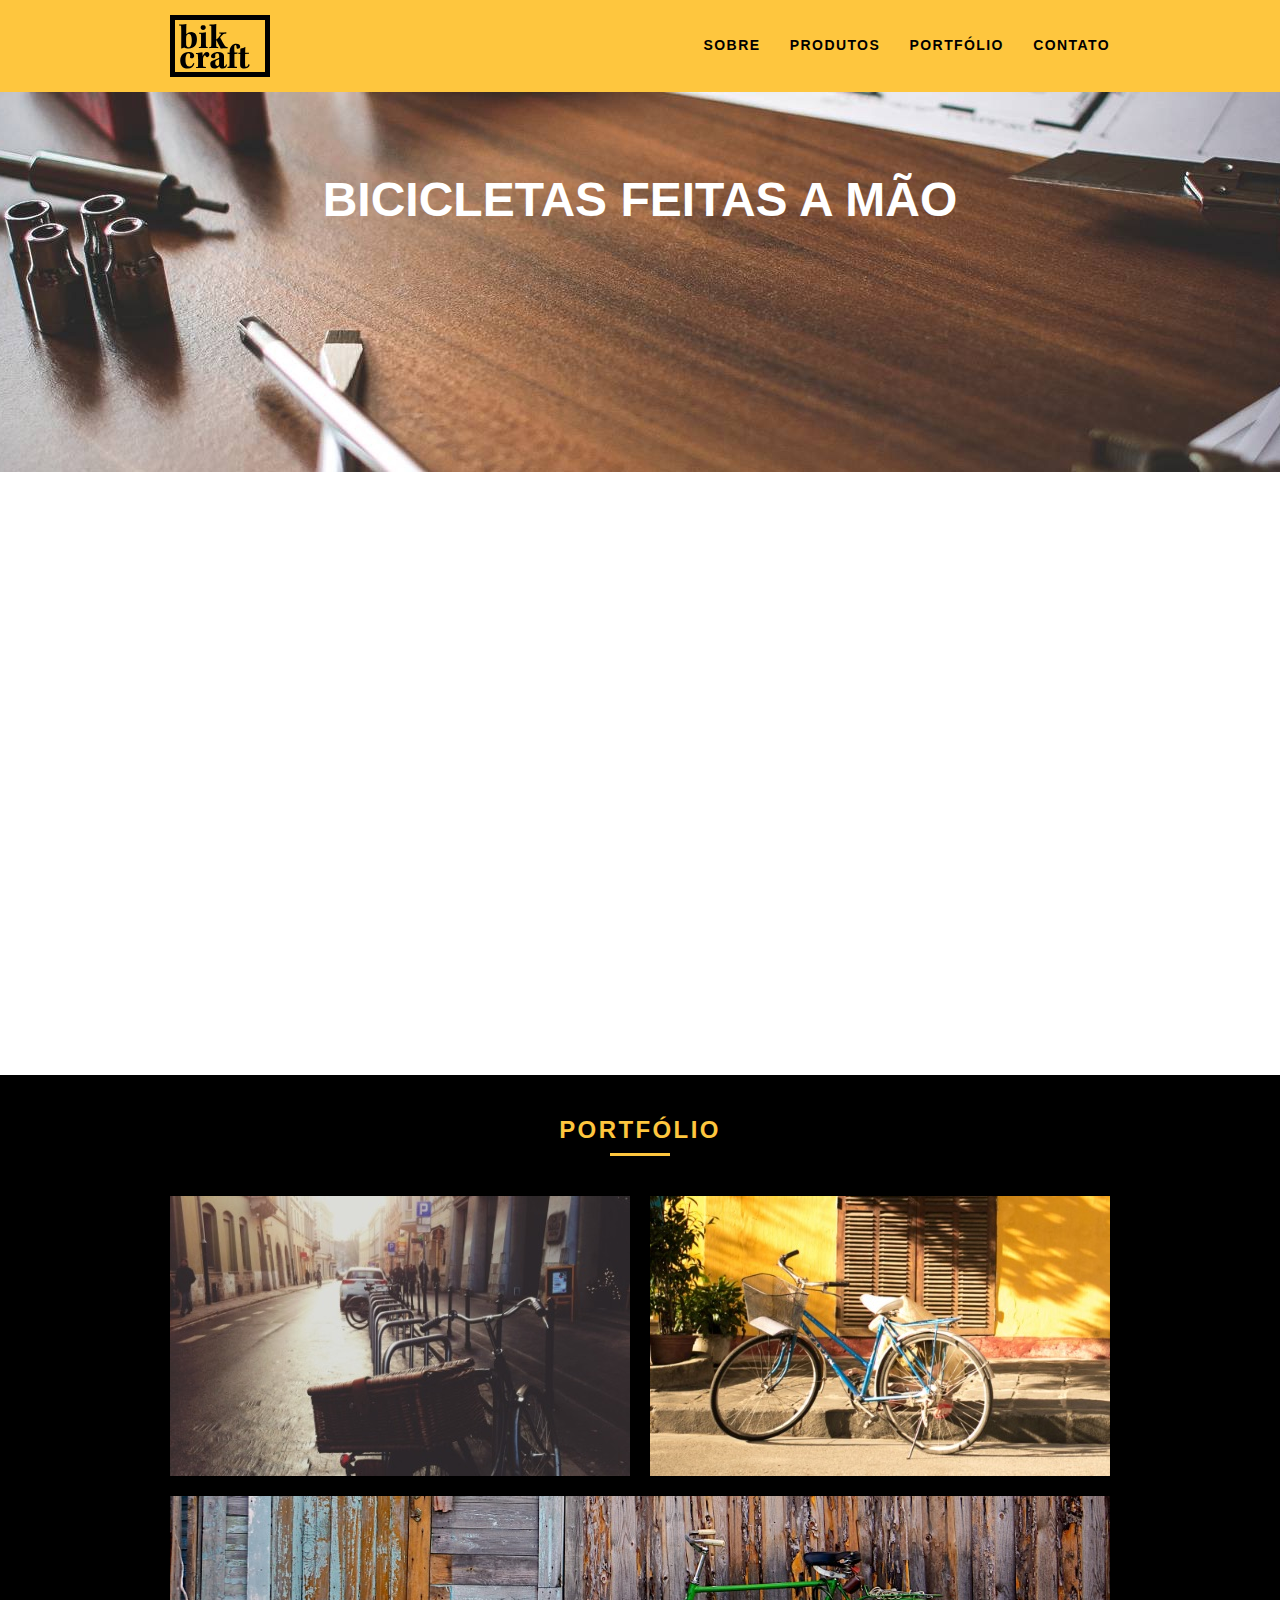
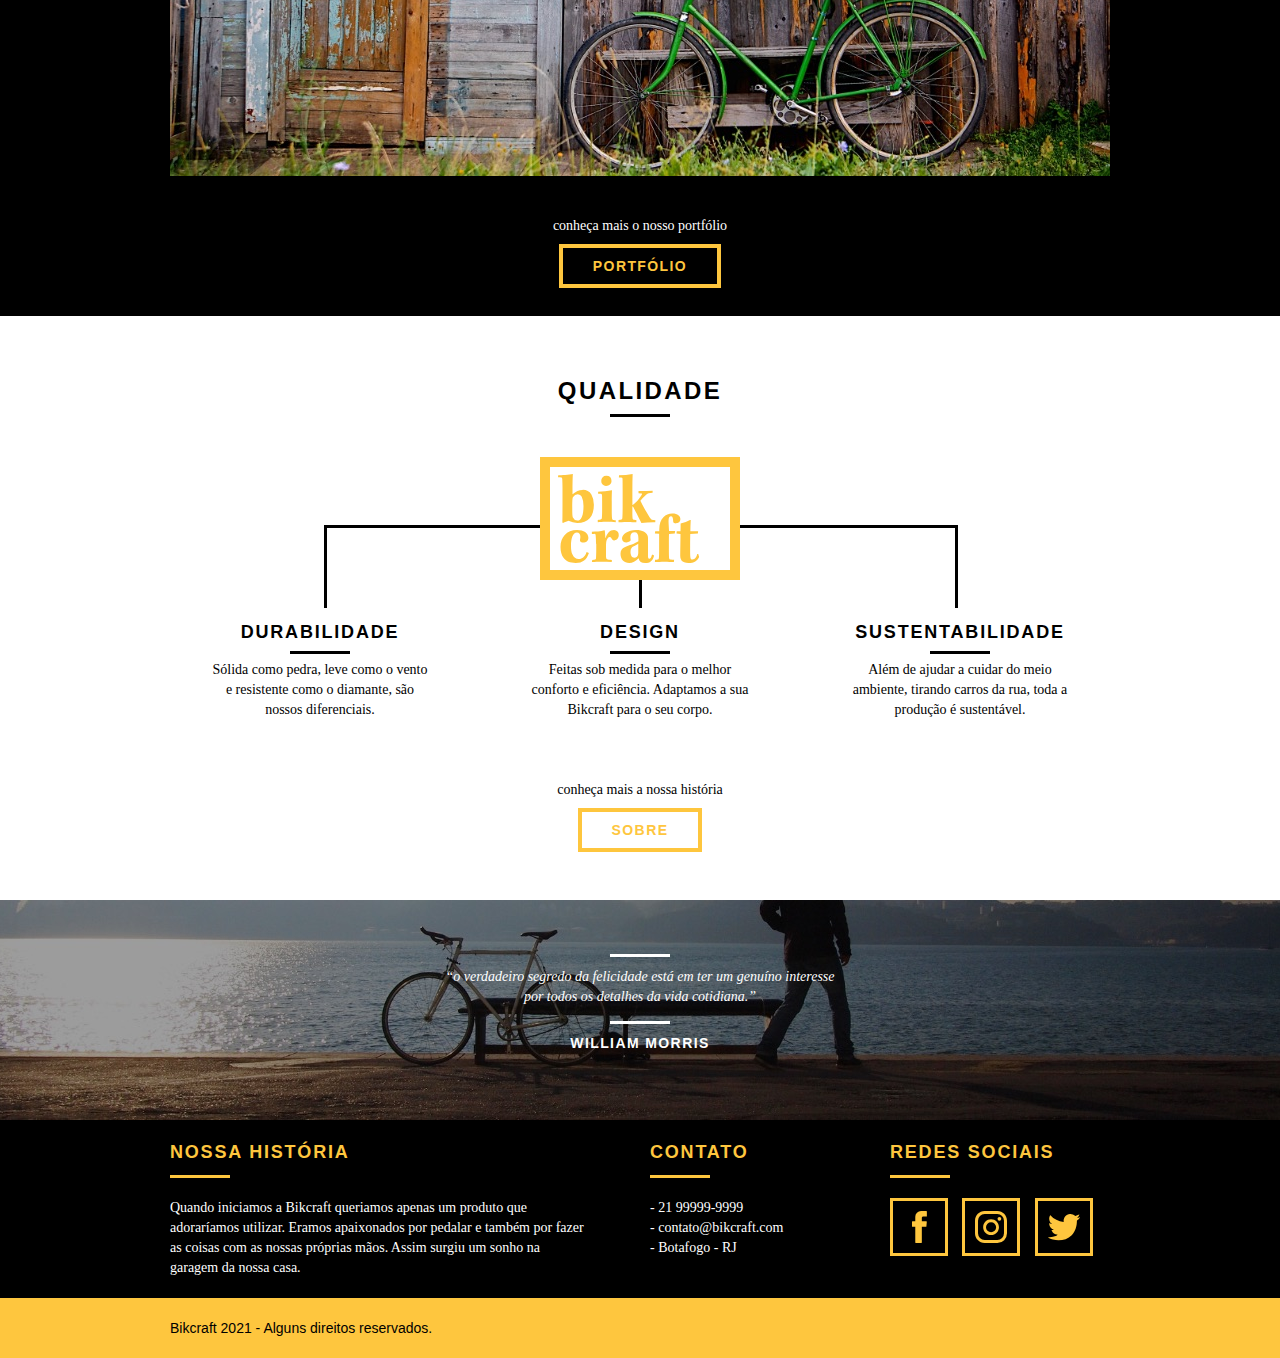
<file: index.html>
<!DOCTYPE html>
<html lang="pt-br">

<head>
  <meta charset="UTF-8">
  <title>Bikcraft - Bicicletas Personalizadas</title>
  <meta name="viewport" content="width=devide-width, initial-scale=1" />
  <link rel="shortcut icon" href="favicon.ico">
  <meta name="description" content="Compre a sua bicicleta personalizada na Bikcraft. Possuímos modelos Passeio, Retrô e Esporte." />
  <meta property="og:type" content="website" />
  <meta property="og:title" content="Bikcraft - Bicicletas Personalizadas" />
  <meta property="og:description" content="Compre a sua bicicleta personalizada na Bikcraft. Possuímos modelos Passeio, Retrô e Esporte." />
  <meta property="og:url" content="http://bikcraft.com" />
  <meta property="og:image" content="http://bikcraft.com/img/og-image.png" />


  <link rel="stylesheet" href="css/style.css">
  <script>document.documentElement.classList.add("js");</script>
</head>

<body>


  <header class="header">
    <div class="container">
      <a href="index.html" class="grid-4">
        <img src="img/bikcraft.svg" alt="Bikcraft">
      </a>
      <nav class="header_menu grid-12">
        <ul>
          <li>
            <a href="sobre.html">Sobre</a>
          </li>
          <li>
            <a href="produtos.html">Produtos</a>
          </li>
          <li>
            <a href="portfolio.html">Portfólio</a>
          </li>
          <li>
            <a href="contato.html">Contato</a>
          </li>
        </ul>
      </nav>
    </div>
  </header>


  <section class="introducao">
    <div class="container">
      <h1 data-anime="400" class="fadeInDown">Bicicletas Feitas a Mão</h1>
      <blockquote class="quote-externo fadeInDown" data-anime="800">
        <p>"não tenha nada em sua casa que você
          não considere útil ou acredita ser bonito"</p>
        <cite data-anime="500" class="fadeInDown">WILLIAM MORRIS</cite>
      </blockquote>
      <a data-anime="1200" href="produtos.html" class="btn">Orçamento</a>
    </div>
  </section>

  <section class="produtos container fadeInDown" data-anime="1600">
    <h2 class="subtitulo">Produtos</h2>
    <ul class="produtos_lista">
      <li class="grid-1-3">
        <div class="produtos_icone">
          <img src="img/produtos/passeio.svg" alt="Bikcraft Passeio">
        </div>
        <h3>Passeio</h3>
        <p>Muito melhor do que passear pela orla a vidros fechados.</p>
      </li>

      <li class="grid-1-3">
        <div class="produtos_icone">
          <img src="img/produtos/esporte.svg" alt="Bikcraft Esporte">
        </div>
        <h3>Esporte</h3>
        <p>Mais rápida do que Forrest Gump, ninguém vai pegar você.</p>
      </li>

      <li class="grid-1-3">
        <div class="produtos_icone">
          <img src="img/produtos/retro.svg" alt="Bikcraft Retro">
        </div>
        <h3>Retrô</h3>
        <p>O passado volta para lembrarmos o que devemos fazer no futuro.</p>
      </li>
    </ul>

    <div class="call">
      <p>clique aqui e veja os detalhes do produto</p>
      <a href="produtos.html" class="btn btn-preto">Produtos</a>
    </div>
  </section>
  <!--Fecha Produtos-->

  <section class="portfolio">
    <div class="container">
      <h2 class="subtitulo">Portfólio</h2>
      <ul class="portfolio_lista">
        <li class="grid-8">
          <img src="img/portfolio/retro.jpg" alt="Bicicleta Retrô">
        </li>
        <li class="grid-8">
          <img src="img/portfolio/passeio.jpg" alt="Bicicleta Passeio">
        </li>
        <li class="grid-16">
          <img src="img/portfolio/esporte.jpg" alt="Bicicleta Esporte">
        </li>
      </ul>

      <div class="call">
        <p>conheça mais o nosso portfólio</p>
        <a href="portfolio.html" class="btn">Portfólio</a>
      </div>
    </div>
  </section>
  <!--Fecha Portfólio-->

  <section class="qualidade container">
    <h2 class="subtitulo">Qualidade</h2>
    <img src="img/bikcraft-qualidade.svg" alt="Bikcraft">
    <ul class="qualidade_lista">
      <li class="grid-1-3">
        <h3>Durabilidade</h3>
        <p>Sólida como pedra, leve como o vento e resistente como o diamante, são nossos
          diferenciais.</p>
      </li>
      <li class="grid-1-3">
        <h3>Design</h3>
        <p>Feitas sob medida para o melhor conforto e eficiência. Adaptamos a sua Bikcraft para o seu corpo.</p>
      </li>
      <li class="grid-1-3">
        <h3>Sustentabilidade</h3>
        <p>Além de ajudar a cuidar do meio ambiente, tirando carros da rua, toda a produção é sustentável.</p>
      </li>
    </ul>

    <div class="call">
      <p>conheça mais a nossa história</p>
      <a href="sobre.html" class="btn btn-preto">Sobre</a>
    </div>
  </section>
  <!--Fecha qualidade-->

  <div class="quebra">
    <blockquote class="quote-externo container">
      <p>“o verdadeiro segredo da felicidade está em ter um genuíno interesse por todos os detalhes da vida cotidiana.”</p>
      <cite>WILLIAM MORRIS</cite>
    </blockquote>
  </div>

  <footer>
    <div class="footer">
      <div class="container">

        <div class="grid-8 footer_historia">
          <h3>Nossa História</h3>
          <p>Quando iniciamos a Bikcraft queriamos apenas um produto que adoraríamos utilizar. Eramos apaixonados por pedalar e também por fazer as coisas com as nossas próprias mãos. Assim surgiu um sonho na garagem da nossa casa.</p>
        </div>

        <div class="grid-4 footer_contato">
          <h3>Contato</h3>
          <ul>
            <li>- 21 99999-9999</li>
            <li>- contato@bikcraft.com</li>
            <li>- Botafogo - RJ</li>
          </ul>
        </div>

        <div class="grid-4 footer_redes">
          <h3>Redes Sociais</h3>
          <ul>
            <li>
              <a href="http://facebook.com" target="_blank">
                <img src="img/redes-sociais/facebook.svg" alt="Bikcraft facebook">
              </a>
            </li>
            <li>
              <a href="http://instagram.com" target="_blank">
                <img src="img/redes-sociais/instagram.svg" alt="Bikcraft instagram">
              </a>
            </li>
            <li>
              <a href="http://twitter.com" target="_blank">
                <img src="img/redes-sociais/twitter.svg" alt="Bikcraft twitter">
              </a>
            </li>
          </ul>
        </div>

      </div>
    </div>

    <div class="copy">
      <div class="container">
        <p class="grid-16">Bikcraft 2021 - Alguns direitos reservados. </p>
      </div>
    </div>
  </footer>
  <script src="./js/simple-anime.js"></script>
  <script src="./js/script.js"></script>
</body>

</html>
</file>
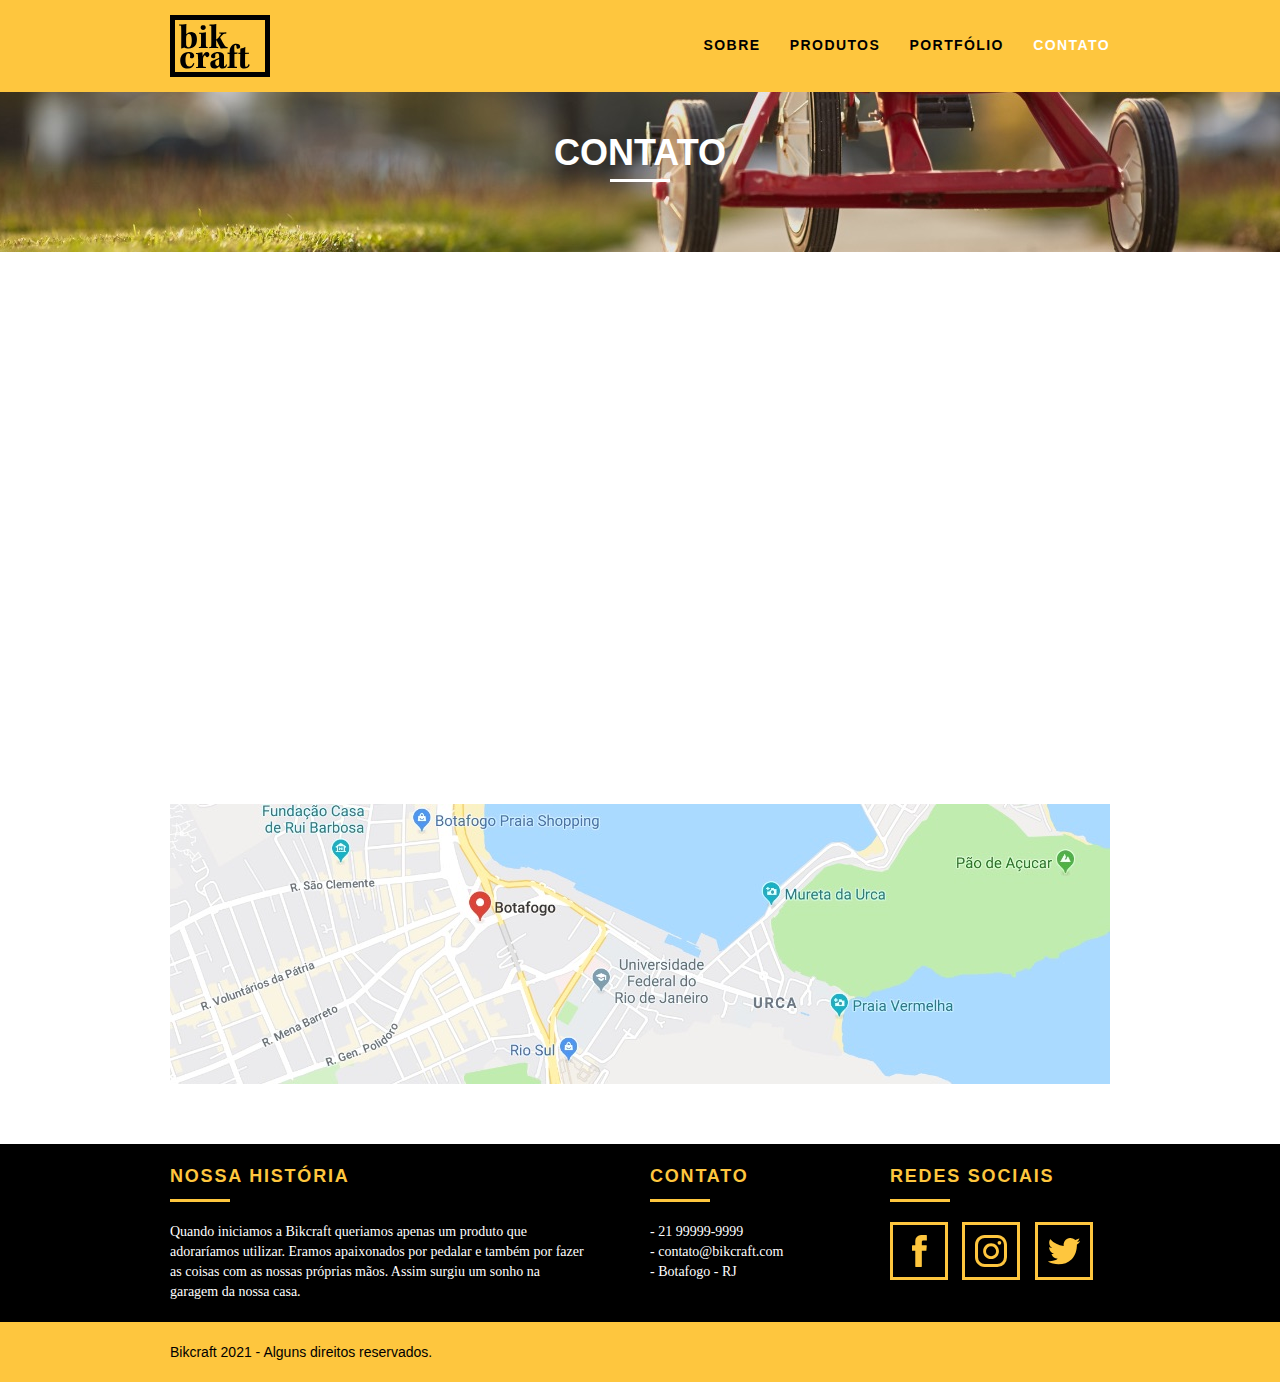
<file: contato.html>
<!DOCTYPE html>
<html lang="pt-br">

<head>
  <meta charset="UTF-8">
  <title>Bikcraft - Contato - 21 9999-9999</title>
  <meta name="viewport" content="width=devide-width, initial-scale=1" />
  <link rel="shortcut icon" href="favicon.ico">
  <meta name="description" content="Compre a sua bicicleta personalizada na Bikcraft. Possuímos modelos Passeio, Retrô e Esporte." />
  <meta property="og:type" content="website" />
  <meta property="og:title" content="Bikcraft -  Contato - 21 9999-9999" />
  <meta property="og:description" content="Compre a sua bicicleta personalizada na Bikcraft. Possuímos modelos Passeio, Retrô e Esporte." />
  <meta property="og:url" content="http://bikcraft.com/contato.html" />
  <meta property="og:image" content="http://bikcraft.com/img/og-image.png" />


  <link rel="stylesheet" href="css/style.css">
  <script>document.documentElement.classList.add("js");</script>
</head>

<body>
  <header class="header">
    <div class="container">
      <a href="index.html" class="grid-4">
        <img src="img/bikcraft.svg" alt="Bikcraft">
      </a>
      <nav class="header_menu grid-12">
        <ul>
          <li>
            <a href="sobre.html">Sobre</a>
          </li>
          <li>
            <a href="produtos.html">Produtos</a>
          </li>
          <li>
            <a href="portfolio.html">Portfólio</a>
          </li>
          <li>
            <a href="contato.html" class="menu_ativo">Contato</a>
          </li>
        </ul>
      </nav>
    </div>
  </header>


  <section class="introducao_interna interna_contato">
    <div class="container">
      <h1 data-anime="400" class="fadeInDown">Contato</h1>
      <p data-anime="800" class="fadeInDown">tire as suas dúvidas com a gente</p>
    </div>
  </section>
  <!-- fecha introdução-->


  <section class="contato container fadeInDown" data-anime="1200">
    <p class="alert-ficticio">*Envio fictício</p>
    <form id="form_orcamento" class="contato_form grid-8 form-php">
      <label for="nome">Nome</label>
      <input type="text" id="nome" name="nome" required>
      <label for="email">E-mail</label>
      <input type="email" id="email" name="email" required>
      <label for="telefone">Telefone</label>
      <input type="text" id="telefone" name="telefone" required>

      <label class="nao-aparece">Se você não é um robô, deixe em branco. </label>
      <input type="text" class="nao-aparece" name="leaveblank">
      <label class="nao-aparece">Se você não é um robô, não mude este campo. </label>
      <input type="text" class="nao-aparece" name="donchange" value="http://">


      <label for="mensagem">Mensagem</label>
      <textarea id="mensagem" cols="30" rows="10" name="mensagem" required></textarea>
      <button id="enviar" name="enviar" class="btn btn-preto" type="submit">Enviar</button>
    </form>

    <div class="contato_dados grid-8">
      <h3>Dados</h3>
      <span>+55 21 99999-9999</span>
      <span>orcamento@bikcraft.com</span>
      <span>Rua Ali Perto - Botafogo</span>
      <span>Rio de Janeiro - RJ - Brasil</span>

      <h3>Redes Sociais</h3>
      <ul>
        <li>
          <a href="http://facebook.com" target="_blank">
            <img src="img/redes-sociais/facebook.svg" alt="Bikcraft facebook">
          </a>
        </li>
        <li>
          <a href="http://instagram.com" target="_blank">
            <img src="img/redes-sociais/instagram.svg" alt="Bikcraft instagram">
          </a>
        </li>
        <li>
          <a href="http://twitter.com" target="_blank">
            <img src="img/redes-sociais/twitter.svg" alt="Bikcraft twitter">
          </a>
        </li>
      </ul>
    </div>
  </section>
  <!-- fecha orçamento-->

  <section class="container contato_mapa">
    <a href="http://google.com" target="_blank" class="grid-16">
      <img src="img/endereco-bikcraft.jpg" alt="Endereço da Bikcraft ">
    </a>
  </section>

  <footer>
    <div class="footer">
      <div class="container">

        <div class="grid-8 footer_historia">
          <h3>Nossa História</h3>
          <p>Quando iniciamos a Bikcraft queriamos apenas um produto que adoraríamos utilizar. Eramos apaixonados por pedalar e também por fazer as coisas com as nossas próprias mãos. Assim surgiu um sonho na garagem da nossa casa.</p>
        </div>

        <div class="grid-4 footer_contato">
          <h3>Contato</h3>
          <ul>
            <li>- 21 99999-9999</li>
            <li>- contato@bikcraft.com</li>
            <li>- Botafogo - RJ</li>
          </ul>
        </div>

        <div class="grid-4 footer_redes">
          <h3>Redes Sociais</h3>
          <ul>
            <li>
              <a href="http://facebook.com" target="_blank">
                <img src="img/redes-sociais/facebook.svg" alt="Bikcraft facebook">
              </a>
            </li>
            <li>
              <a href="http://instagram.com" target="_blank">
                <img src="img/redes-sociais/instagram.svg" alt="Bikcraft instagram">
              </a>
            </li>
            <li>
              <a href="http://twitter.com" target="_blank">
                <img src="img/redes-sociais/twitter.svg" alt="Bikcraft twitter">
              </a>
            </li>
          </ul>
        </div>

      </div>
    </div>

    <div class="copy">
      <div class="container">
        <p class="grid-16">Bikcraft 2021 - Alguns direitos reservados. </p>
      </div>
    </div>
  </footer>
  <script src="./js/simple-anime.js"></script>
  <script src="./js/simple-form.js"></script>
  <script src="./js/script.js"></script>
</body>

</html>
</file>
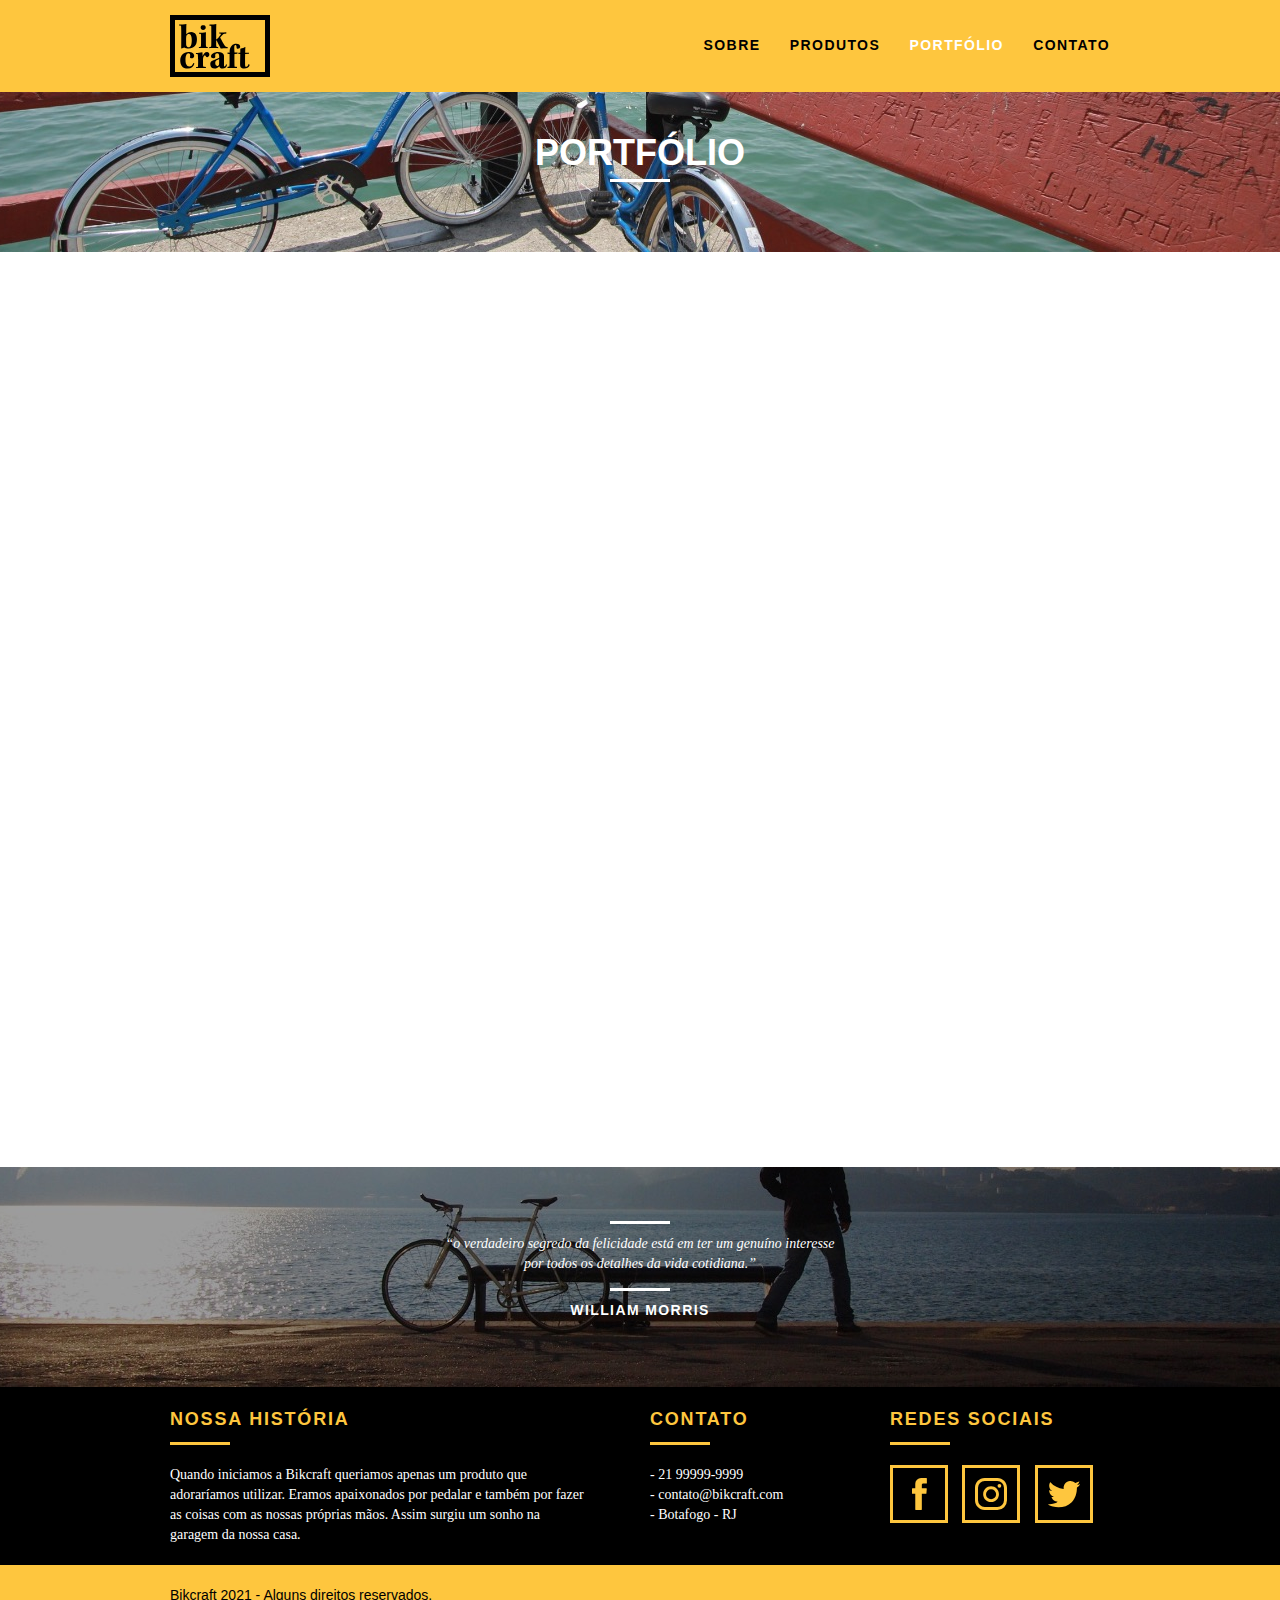
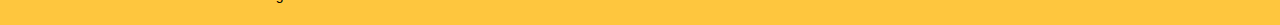
<file: portfolio.html>
<!DOCTYPE html>
<html lang="pt-br">

<head>
  <meta charset="UTF-8">
  <title>Bikcraft - Conheça o portfólio de clientes</title>
  <meta name="viewport" content="width=devide-width, initial-scale=1" />
  <link rel="shortcut icon" href="favicon.ico">
  <meta name="description" content="Compre a sua bicicleta personalizada na Bikcraft. Possuímos modelos Passeio, Retrô e Esporte." />
  <meta property="og:type" content="website" />
  <meta property="og:title" content="Bikcraft - Conheça o portfólio de clientes" />
  <meta property="og:description" content="Compre a sua bicicleta personalizada na Bikcraft. Possuímos modelos Passeio, Retrô e Esporte." />
  <meta property="og:url" content="http://bikcraft.com/portfolio.html" />
  <meta property="og:image" content="http://bikcraft.com/img/og-image.png" />

  <link rel="stylesheet" href="css/style.css">
  <script>document.documentElement.classList.add("js");</script>
</head>

<body>
  <header class="header">
    <div class="container">
      <a href="index.html" class="grid-4">
        <img src="img/bikcraft.svg" alt="Bikcraft">
      </a>
      <nav class="header_menu grid-12">
        <ul>
          <li>
            <a href="sobre.html">Sobre</a>
          </li>
          <li>
            <a href="produtos.html">Produtos</a>
          </li>
          <li>
            <a href="portfolio.html" class="menu_ativo">Portfólio</a>
          </li>
          <li>
            <a href="contato.html">Contato</a>
          </li>
        </ul>
      </nav>
    </div>
  </header>

  <section class="introducao_interna interna_portfolio">
    <div class="container">
      <h1 data-anime="400" class="fadeInDown">Portfólio</h1>
      <p data-anime="800" class="fadeInDown">conheça os projetos que amamos mostrar</p>
    </div>
  </section>

  <section class="container fadeInDown" data-slide="quote" data-anime="1200">
    <blockquote class="quote_clientes">
      <p>“Pedalar sempre foi a minha paixão, o que o pessoal da Bikcraft fez foi intensificar o meu amor por esta atividade. Recomendo à todos que amo.”</p>
      <cite>Barbara Moss</cite>
    </blockquote>
    <blockquote class="quote_clientes">
      <p>“Nada melhor do que dar um rolê com a minha Bikcraft na orla. Essa é a minha companheira mais fiel, nunca me traiu e está sempre a minha disposição.”</p>
      <cite>Jhony Rato</cite>
    </blockquote>
    <blockquote class="quote_clientes">
      <p>“Aqueles que ainda não possuem uma Bikcraft, não sabem o que estão perdendo. A precisão é absurda e a velocidade transcendental. Nunca vida nada igual.”</p>
      <cite>Bernardo</cite>
    </blockquote>
  </section>

  <section class="portfolio fadeInDown" data-anime="1600">
    <div class="container" data-slide="portfolio">
      <ul class="portfolio_lista">
        <li class="grid-8">
          <img src="img/portfolio/retro.jpg" alt="Bicicleta Retrô">
        </li>
        <li class="grid-8">
          <img src="img/portfolio/passeio.jpg" alt="Bicicleta Passeio">
        </li>
        <li class="grid-16">
          <img src="img/portfolio/esporte.jpg" alt="Bicicleta Esporte">
        </li>
      </ul>
      <ul class="portfolio_lista">
        <li class="grid-8">
          <img src="img/portfolio/passeio.jpg" alt="Bicicleta Passeio">
        </li>
        <li class="grid-8">
          <img src="img/portfolio/retro.jpg" alt="Bicicleta Retrô">
        </li>
        <li class="grid-16">
          <img src="img/portfolio/esporte.jpg" alt="Bicicleta Esporte">
        </li>
      </ul>
    </div>
  </section>
  <!--Fecha Portfólio-->

  <div class="quebra">
    <blockquote class="quote-externo container">
      <p>“o verdadeiro segredo da felicidade está em ter um genuíno interesse por todos os detalhes da vida cotidiana.”</p>
      <cite>WILLIAM MORRIS</cite>
    </blockquote>
  </div>

  <footer>
    <div class="footer">
      <div class="container">

        <div class="grid-8 footer_historia">
          <h3>Nossa História</h3>
          <p>Quando iniciamos a Bikcraft queriamos apenas um produto que adoraríamos utilizar. Eramos apaixonados por pedalar e também por fazer as coisas com as nossas próprias mãos. Assim surgiu um sonho na garagem da nossa casa.</p>
        </div>

        <div class="grid-4 footer_contato">
          <h3>Contato</h3>
          <ul>
            <li>- 21 99999-9999</li>
            <li>- contato@bikcraft.com</li>
            <li>- Botafogo - RJ</li>
          </ul>
        </div>

        <div class="grid-4 footer_redes">
          <h3>Redes Sociais</h3>
          <ul>
            <li>
              <a href="http://facebook.com" target="_blank">
                <img src="img/redes-sociais/facebook.svg" alt="Bikcraft facebook">
              </a>
            </li>
            <li>
              <a href="http://instagram.com" target="_blank">
                <img src="img/redes-sociais/instagram.svg" alt="Bikcraft instagram">
              </a>
            </li>
            <li>
              <a href="http://twitter.com" target="_blank">
                <img src="img/redes-sociais/twitter.svg" alt="Bikcraft twitter">
              </a>
            </li>
          </ul>
        </div>

      </div>
    </div>

    <div class="copy">
      <div class="container">
        <p class="grid-16">Bikcraft 2021 - Alguns direitos reservados. </p>
      </div>
    </div>
  </footer>
  <script src="./js/simple-anime.js"></script>
  <script src="./js/simple-slide.js"></script>
  <script src="./js/script.js"></script>
</body>

</html>
</file>
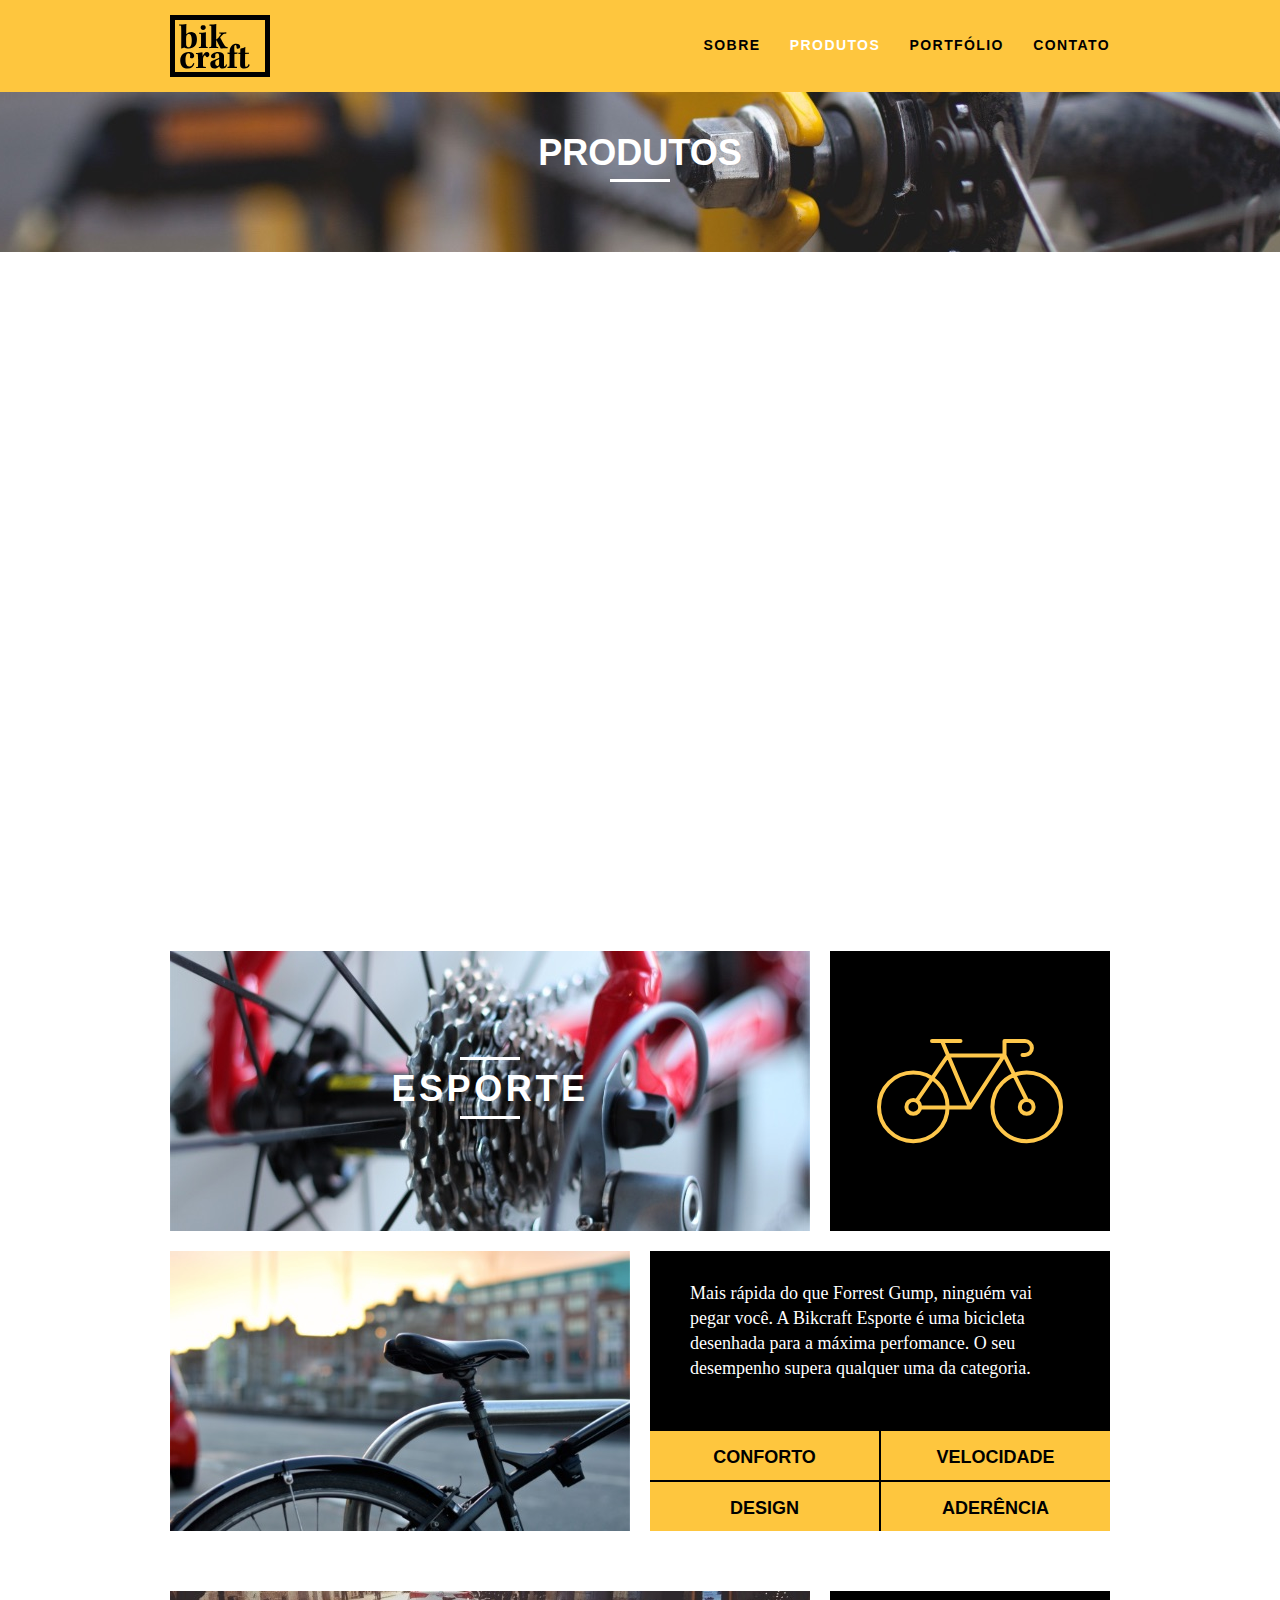
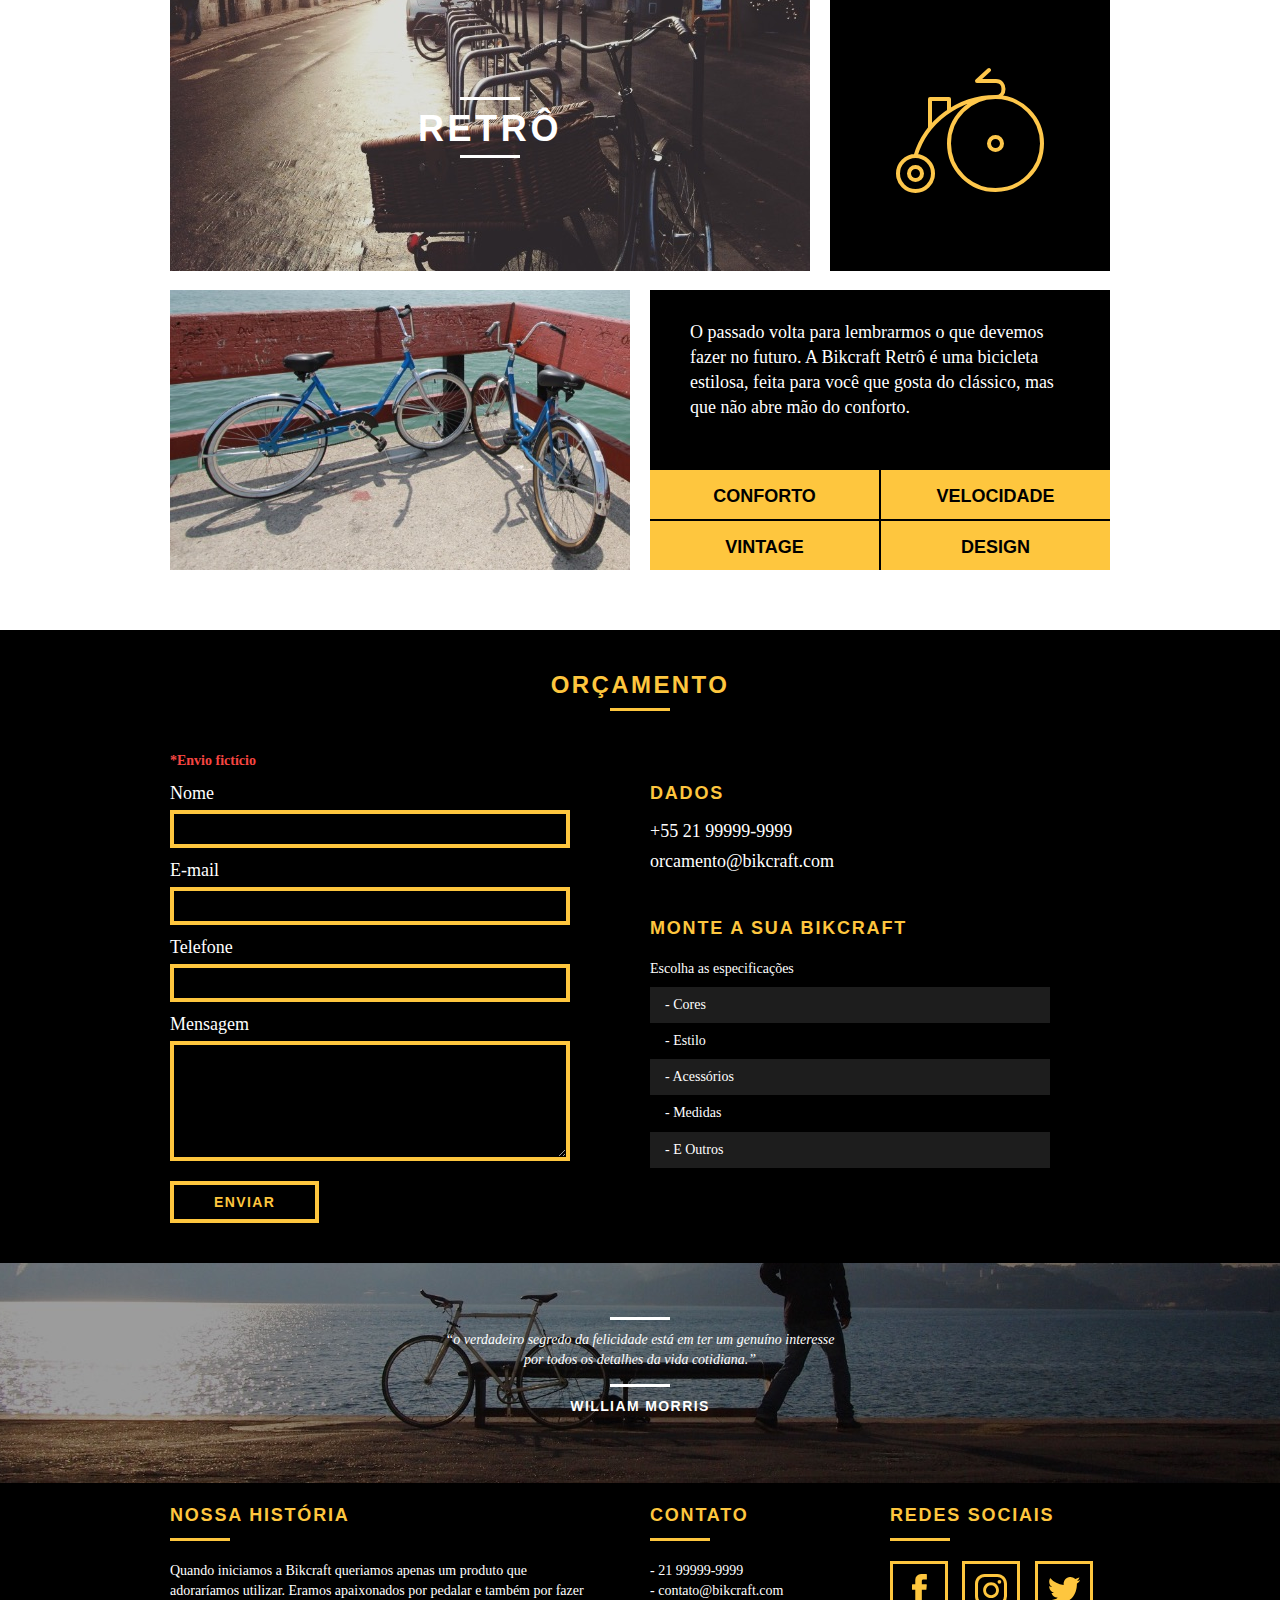
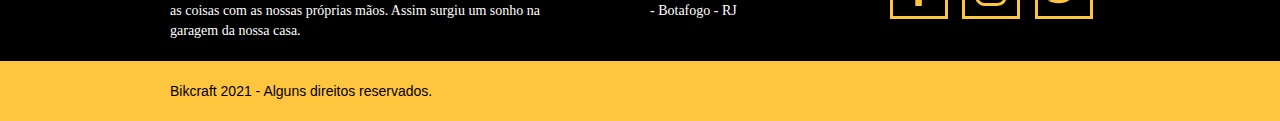
<file: produtos.html>
<!DOCTYPE html>
<html lang="pt-br">

<head>
  <meta charset="UTF-8">
  <title>Bikcraft - Conheça as linhas Passeio, Retrô e Esporte</title>
  <meta name="viewport" content="width=devide-width, initial-scale=1" />
  <link rel="shortcut icon" href="favicon.ico">
  <meta name="description" content="Compre a sua bicicleta personalizada na Bikcraft. Possuímos modelos Passeio, Retrô e Esporte." />
  <meta property="og:type" content="website" />
  <meta property="og:title" content="Bikcraft - Conheça as linhas Passeio, Retrô e Esporte" />
  <meta property="og:description" content="Compre a sua bicicleta personalizada na Bikcraft. Possuímos modelos Passeio, Retrô e Esporte." />
  <meta property="og:url" content="http://bikcraft.com/produtos.html" />
  <meta property="og:image" content="http://bikcraft.com/img/og-image.png" />


  <link rel="stylesheet" href="css/style.css">
  <script>document.documentElement.classList.add("js");</script>
</head>

<body>
  <header class="header">
    <div class="container">
      <a href="index.html" class="grid-4">
        <img src="img/bikcraft.svg" alt="Bikcraft">
      </a>
      <nav class="header_menu grid-12">
        <ul>
          <li>
            <a href="sobre.html">Sobre</a>
          </li>
          <li>
            <a href="produtos.html" class="menu_ativo">Produtos</a>
          </li>
          <li>
            <a href="portfolio.html">Portfólio</a>
          </li>
          <li>
            <a href="contato.html">Contato</a>
          </li>
        </ul>
      </nav>
    </div>
  </header>


  <section class="introducao_interna interna_produtos">
    <div class="container">
      <h1 data-anime="400" class="fadeInDown">Produtos</h1>
      <p data-anime="800" class="fadeInDown">conheça todos os nossos produtos</p>
    </div>
  </section>
  <!-- fecha introdução-->

  <section class="container produtos_item fadeInDown" data-anime="1200">
    <div class="grid-11">
      <img src="img/produtos/bikcraft-passeio-1.jpg" alt="Bikcraft Passeio">
      <h2>Passeio</h2>
    </div>

    <div class="grid-5 produto_icone">
      <img src="img/produtos/passeio.svg" alt="Bikcraft Passeio">
    </div>

    <div class="grid-8">
      <img src="img/produtos/bikcraft-passeio-2.jpg" alt="Bikcraft Passeio">
    </div>

    <div class="grid-8 produto_info">
      <p>Muito melhor do que passear pela orla a vidros fechados.A Bikcraft Passeio é uma bicicleta que une conforto e
        praticidade para o seu dia a dia.Você nunca mais vai querer saber de outra.</p>
      <ul>
        <li>Conforto</li>
        <li>Velocidade</li>
        <li>Design</li>
        <li>Versatilidade</li>
      </ul>
    </div>
  </section>

  <section class="container produtos_item">
    <div class="grid-11">
      <img src="img/produtos/bikcraft-esporte-1.jpg" alt="Bikcraft Esporte">
      <h2>Esporte</h2>
    </div>

    <div class="grid-5 produto_icone">
      <img src="img/produtos/esporte.svg" alt="Bikcraft Esporte">
    </div>

    <div class="grid-8">
      <img src="img/produtos/bikcraft-esporte-2.jpg" alt="Bikcraft Esporte">
    </div>

    <div class="grid-8 produto_info">
      <p>Mais rápida do que Forrest Gump, ninguém vai pegar você. A Bikcraft Esporte é uma bicicleta desenhada para a
        máxima perfomance. O seu desempenho supera qualquer uma da categoria.</p>
      <ul>
        <li>Conforto</li>
        <li>Velocidade</li>
        <li>Design</li>
        <li>Aderência</li>
      </ul>
    </div>
  </section>

  <section class="container produtos_item">
    <div class="grid-11">
      <img src="img/produtos/bikcraft-retro-1.jpg" alt="Bikcraft Retro">
      <h2>Retrô</h2>
    </div>

    <div class="grid-5 produto_icone">
      <img src="img/produtos/retro.svg" alt="Bikcraft Retro">
    </div>

    <div class="grid-8">
      <img src="img/produtos/bikcraft-retro-2.jpg" alt="Bikcraft Retro">
    </div>

    <div class="grid-8 produto_info">
      <p>O passado volta para lembrarmos o que devemos fazer no futuro. A Bikcraft Retrô é uma bicicleta estilosa,
        feita para você que gosta do clássico, mas que não abre mão do conforto.</p>
      <ul>
        <li>Conforto</li>
        <li>Velocidade</li>
        <li>Vintage</li>
        <li>Design</li>
      </ul>
    </div>
  </section>
  <!-- fecha produtos -->

  <section class="orcamento">
    <div class="container">
      <h2 class="subtitulo">Orçamento</h2>
      <p class="alert-ficticio">*Envio fictício</p>
      <form id="form_orcamento" class="form grid-8 form-php">
        <label for="nome">Nome</label>
        <input type="text" id="nome" name="nome" required>
        <label for="email">E-mail</label>
        <input type="email" id="email" name="email" required>
        <label for="telefone">Telefone</label>
        <input type="text" id="telefone" name="telefone" required>

        <label class="nao-aparece">Se você não é um robô, deixe em branco. </label>
        <input type="text" class="nao-aparece" name="leaveblank">
        <label class="nao-aparece">Se você não é um robô, não mude este campo. </label>
        <input type="text" class="nao-aparece" name="donchange" value="http://">


        <label for="mensagem">Mensagem</label>
        <textarea id="mensagem" cols="30" rows="10" name="mensagem" required></textarea>
        <button id="enviar" name="enviar" class="btn" type="submit">Enviar</button>
      </form>

      <div class="orcamento_dados grid-8">
        <h3>Dados</h3>
        <span>+55 21 99999-9999</span>
        <span>orcamento@bikcraft.com</span>

        <h3>Monte a sua Bikcraft</h3>
        <p>Escolha as especificações</p>
        <ul>
          <li>- Cores</li>
          <li>- Estilo</li>
          <li>- Acessórios</li>
          <li>- Medidas</li>
          <li>- E Outros</li>
        </ul>
      </div>
    </div>
  </section>

  <div class="quebra">
    <blockquote class="quote-externo container">
      <p>“o verdadeiro segredo da felicidade está em ter um genuíno interesse por todos os detalhes da vida cotidiana.”</p>
      <cite>WILLIAM MORRIS</cite>
    </blockquote>
  </div>

  <footer>
    <div class="footer">
      <div class="container">

        <div class="grid-8 footer_historia">
          <h3>Nossa História</h3>
          <p>Quando iniciamos a Bikcraft queriamos apenas um produto que adoraríamos utilizar. Eramos apaixonados por pedalar e também por fazer as coisas com as nossas próprias mãos. Assim surgiu um sonho na garagem da nossa casa.</p>
        </div>

        <div class="grid-4 footer_contato">
          <h3>Contato</h3>
          <ul>
            <li>- 21 99999-9999</li>
            <li>- contato@bikcraft.com</li>
            <li>- Botafogo - RJ</li>
          </ul>
        </div>

        <div class="grid-4 footer_redes">
          <h3>Redes Sociais</h3>
          <ul>
            <li>
              <a href="http://facebook.com" target="_blank">
                <img src="img/redes-sociais/facebook.svg" alt="Bikcraft facebook">
              </a>
            </li>
            <li>
              <a href="http://instagram.com" target="_blank">
                <img src="img/redes-sociais/instagram.svg" alt="Bikcraft instagram">
              </a>
            </li>
            <li>
              <a href="http://twitter.com" target="_blank">
                <img src="img/redes-sociais/twitter.svg" alt="Bikcraft twitter">
              </a>
            </li>
          </ul>
        </div>

      </div>
    </div>

    <div class="copy">
      <div class="container">
        <p class="grid-16">Bikcraft 2021 - Alguns direitos reservados. </p>
      </div>
    </div>
  </footer>
  <script src="./js/simple-anime.js"></script>
  <script src="./js/simple-form.js"></script>
  <script src="./js/script.js"></script>
</body>

</html>
</file>
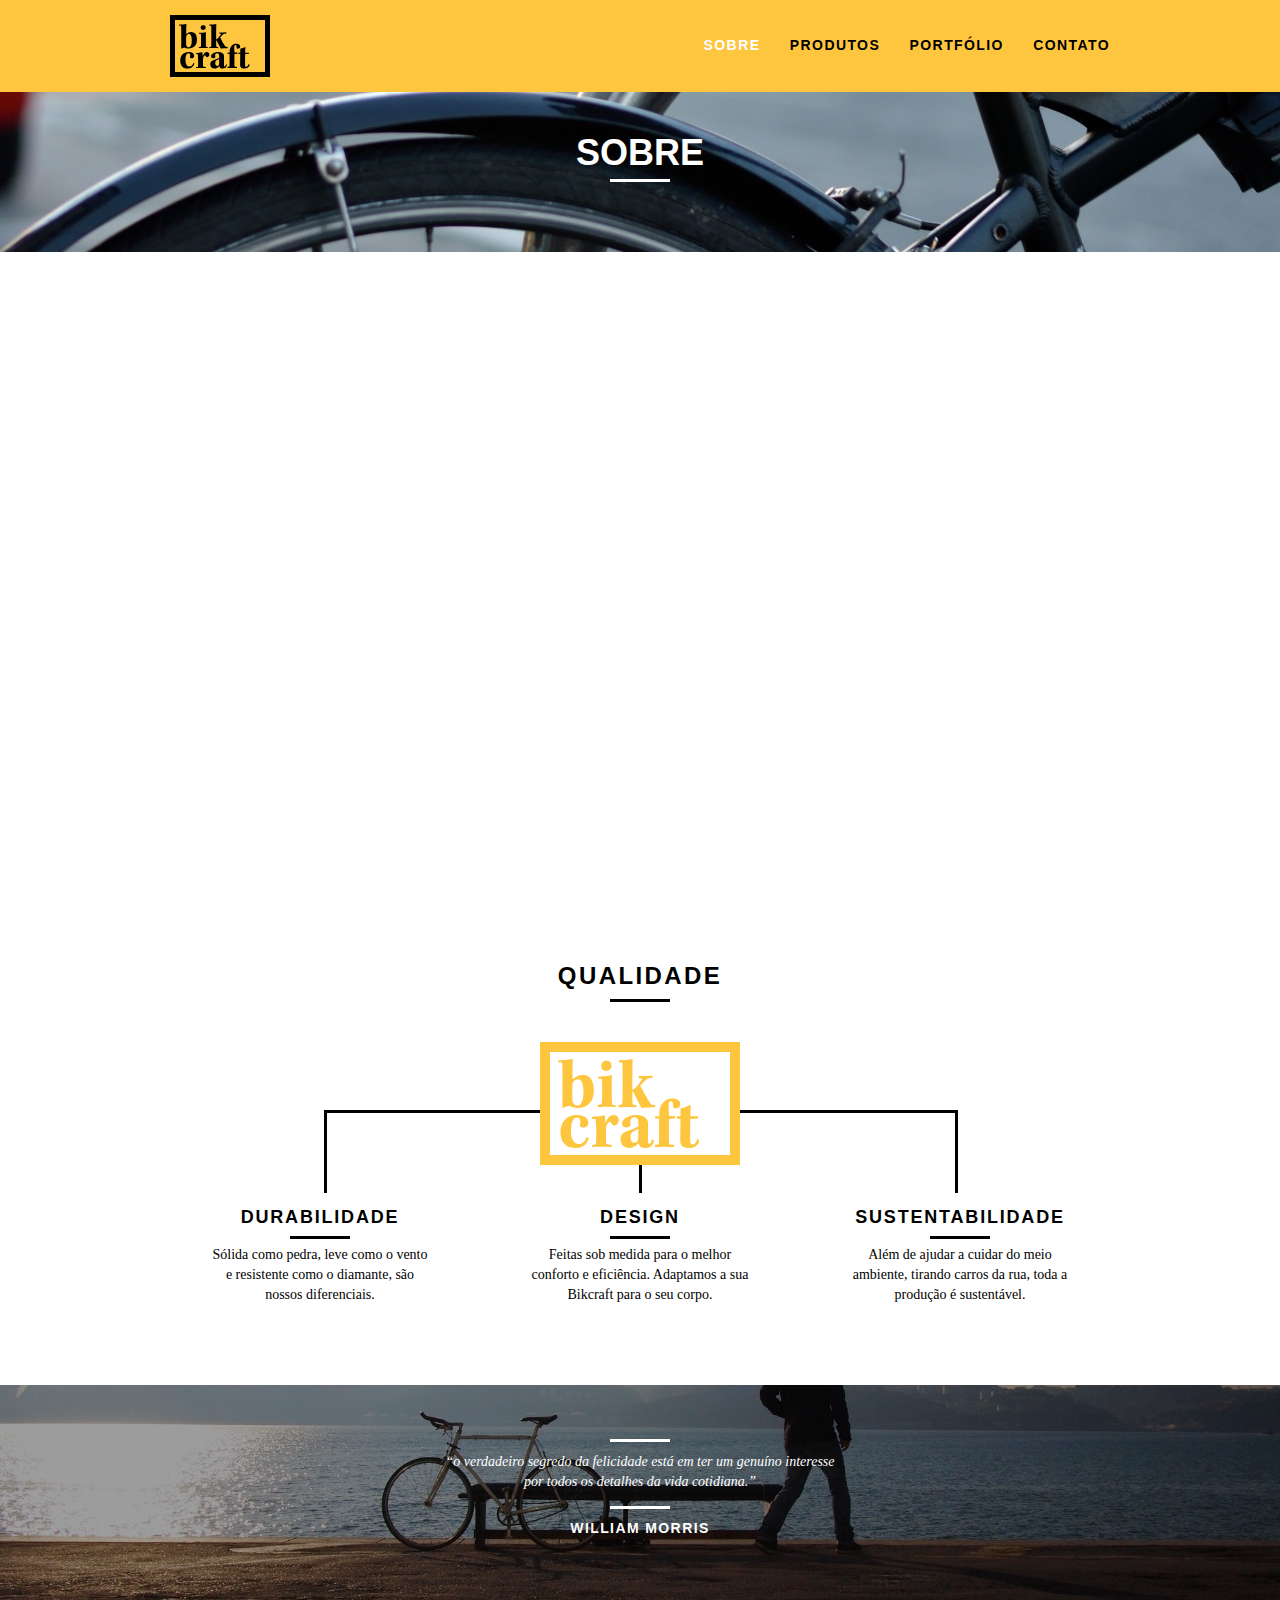
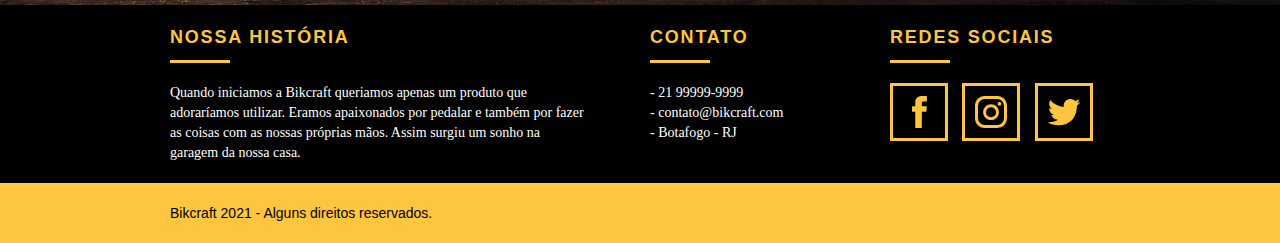
<file: sobre.html>
<!DOCTYPE html>
<html lang="pt-br">

<head>
  <meta charset="UTF-8">
  <title>Bikcraft - Saiba mais sobre a gente</title>
  <meta name="viewport" content="width=devide-width, initial-scale=1" />
  <link rel="shortcut icon" href="favicon.ico">
  <meta name="description" content="Compre a sua bicicleta personalizada na Bikcraft. Possuímos modelos Passeio, Retrô e Esporte." />
  <meta property="og:type" content="website" />
  <meta property="og:title" content="Bikcraft - Saiba mais sobre a gente" />
  <meta property="og:description" content="Compre a sua bicicleta personalizada na Bikcraft. Possuímos modelos Passeio, Retrô e Esporte." />
  <meta property="og:url" content="http://bikcraft.com/sobre.html" />
  <meta property="og:image" content="http://bikcraft.com/img/og-image.png" />

  <link rel="stylesheet" href="css/style.css">
  <script>document.documentElement.classList.add("js");</script>
</head>

<body>
  <header class="header">
    <div class="container">
      <a href="index.html" class="grid-4">
        <img src="img/bikcraft.svg" alt="Bikcraft">
      </a>
      <nav class="header_menu grid-12">
        <ul>
          <li>
            <a href="sobre.html" class="menu_ativo">Sobre</a>
          </li>
          <li>
            <a href="produtos.html">Produtos</a>
          </li>
          <li>
            <a href="portfolio.html">Portfólio</a>
          </li>
          <li>
            <a href="contato.html">Contato</a>
          </li>
        </ul>
      </nav>
    </div>
  </header>


  <section class="introducao_interna interna_sobre">
    <div class="container">
      <h1 data-anime="400" class="fadeInDown">Sobre</h1>
      <p data-anime="800" class="fadeInDown">conheça mais sobre a bikcraft</p>
    </div>
  </section>
  <!-- fecha introdução-->

  <section class="missao_sobre container fadeInDown" data-anime="1200">
    <div class="grid-10">
      <h2 class="subtitulo-interno">História, Missão e Visão</h2>
      <p>Quando iniciamos a Bikcraft queriamos apenas um produto que adoraríamos utilizar. Eramos apaixonados por pedalar e também por fazer as coisas com as nossas próprias mãos. Assim surgiu um sonho na garagem da nossa casa. </p>
      <p> Conheça os nossos produtos, pergunte para os nossos clientes e descubra a maravilha de ter uma Bikcraft
        na sua casa.</p>
    </div>

    <div class="grid-6">
      <h2 class="subtitulo-interno">Valores</h2>
      <ul>
        <li>– Qualidade no processo com</li>
        <li>– Foco no cliente sem perder a</li>
        <li>– Diversão, preservando a</li>
        <li>– Natureza com sustentabilidade</li>
      </ul>
    </div>
    <div class="grid-16 foto-equipe">
      <img src="img/equipe-bikcraft.jpg" alt="Equipe Bikcraft">
    </div>
  </section>

  <section class="qualidade container qualidade-interna">
    <h2 class="subtitulo">Qualidade</h2>
    <img src="img/bikcraft-qualidade.svg" alt="Bikcraft">
    <ul class="qualidade_lista">
      <li class="grid-1-3">
        <h3>Durabilidade</h3>
        <p>Sólida como pedra, leve como o vento e resistente como o diamante, são nossos
          diferenciais.</p>
      </li>
      <li class="grid-1-3">
        <h3>Design</h3>
        <p>Feitas sob medida para o melhor conforto e eficiência. Adaptamos a sua Bikcraft para o seu corpo.</p>
      </li>
      <li class="grid-1-3">
        <h3>Sustentabilidade</h3>
        <p>Além de ajudar a cuidar do meio ambiente, tirando carros da rua, toda a produção é sustentável.</p>
      </li>
    </ul>
  </section>
  <!--Fecha qualidade-->

  <div class="quebra">
    <blockquote class="quote-externo container">
      <p>“o verdadeiro segredo da felicidade está em ter um genuíno interesse por todos os detalhes da vida cotidiana.”</p>
      <cite>WILLIAM MORRIS</cite>
    </blockquote>
  </div>

  <footer>
    <div class="footer">
      <div class="container">

        <div class="grid-8 footer_historia">
          <h3>Nossa História</h3>
          <p>Quando iniciamos a Bikcraft queriamos apenas um produto que adoraríamos utilizar. Eramos apaixonados por pedalar e também por fazer as coisas com as nossas próprias mãos. Assim surgiu um sonho na garagem da nossa casa.</p>
        </div>

        <div class="grid-4 footer_contato">
          <h3>Contato</h3>
          <ul>
            <li>- 21 99999-9999</li>
            <li>- contato@bikcraft.com</li>
            <li>- Botafogo - RJ</li>
          </ul>
        </div>

        <div class="grid-4 footer_redes">
          <h3>Redes Sociais</h3>
          <ul>
            <li>
              <a href="http://facebook.com" target="_blank">
                <img src="img/redes-sociais/facebook.svg" alt="Bikcraft facebook">
              </a>
            </li>
            <li>
              <a href="http://instagram.com" target="_blank">
                <img src="img/redes-sociais/instagram.svg" alt="Bikcraft instagram">
              </a>
            </li>
            <li>
              <a href="http://twitter.com" target="_blank">
                <img src="img/redes-sociais/twitter.svg" alt="Bikcraft twitter">
              </a>
            </li>
          </ul>
        </div>

      </div>
    </div>

    <div class="copy">
      <div class="container">
        <p class="grid-16">Bikcraft 2021 - Alguns direitos reservados. </p>
      </div>
    </div>
  </footer>
  <script src="./js/simple-anime.js"></script>
  <script src="./js/script.js"></script>
</body>

</html>
</file>
<file: css/style.css>
html {
  line-height: 1.15;
  -webkit-text-size-adjust: 100%;
}
body {
  margin: 0;
}
main {
  display: block;
}
h1 {
  font-size: 2em;
  margin: 0.67em 0;
}
hr {
  box-sizing: content-box;
  height: 0;
  overflow: visible;
}
pre {
  font-family: monospace, monospace;
  font-size: 1em;
}
a {
  background-color: transparent;
}
abbr[title] {
  border-bottom: none;
  text-decoration: underline;
  text-decoration: underline dotted;
}
b,
strong {
  font-weight: bolder;
}
code,
kbd,
samp {
  font-family: monospace, monospace;
  font-size: 1em;
}
small {
  font-size: 80%;
}
sub,
sup {
  font-size: 75%;
  line-height: 0;
  position: relative;
  vertical-align: baseline;
}
sub {
  bottom: -0.25em;
}
sup {
  top: -0.5em;
}
img {
  border-style: none;
}
button,
input,
optgroup,
select,
textarea {
  font-family: inherit;
  font-size: 100%;
  line-height: 1.15;
  margin: 0;
}
button,
input {
  overflow: visible;
}
button,
select {
  text-transform: none;
}
button,
[type="button"],
[type="reset"],
[type="submit"] {
  -webkit-appearance: button;
}
button::-moz-focus-inner,
[type="button"]::-moz-focus-inner,
[type="reset"]::-moz-focus-inner,
[type="submit"]::-moz-focus-inner {
  border-style: none;
  padding: 0;
}
button:-moz-focusring,
[type="button"]:-moz-focusring,
[type="reset"]:-moz-focusring,
[type="submit"]:-moz-focusring {
  outline: 1px dotted ButtonText;
}
fieldset {
  padding: 0.35em 0.75em 0.625em;
}
legend {
  box-sizing: border-box;
  color: inherit;
  display: table;
  max-width: 100%;
  padding: 0;
  white-space: normal;
}
progress {
  vertical-align: baseline;
}
textarea {
  overflow: auto;
}
[type="checkbox"],
[type="radio"] {
  box-sizing: border-box;
  padding: 0;
}
[type="number"]::-webkit-inner-spin-button,
[type="number"]::-webkit-outer-spin-button {
  height: auto;
}
[type="search"] {
  -webkit-appearance: textfield;
  outline-offset: -2px;
}
[type="search"]::-webkit-search-decoration {
  -webkit-appearance: none;
}
::-webkit-file-upload-button {
  -webkit-appearance: button;
  font: inherit;
}
details {
  display: block;
}
summary {
  display: list-item;
}
template {
  display: none;
}
[hidden] {
  display: none;
}
a {
  text-decoration: none;
}
ol,
ul {
  list-style: none;
}
html,
body,
div,
span,
iframe,
h1,
h2,
h3,
h4,
h5,
h6,
p,
blockquote,
a,
em,
img,
dl,
dt,
dd,
ol,
ul,
li,
fieldset,
form,
label,
legend,
article,
footer,
header,
nav,
section,
main {
  margin: 0;
  padding: 0;
  border: 0;
  vertical-align: baseline;
}
h1,
h2,
h3,
h4,
h5,
h6,
p,
a,
ul {
  font-size: 1em;
  font-weight: 400;
}
*,
:before,
:after {
  -webkit-box-sizing: border-box;
  -moz-box-sizing: border-box;
  box-sizing: border-box;
}
.container {
  width: 960px;
  margin: 0 auto;
  padding: 0;
  position: relative;
}
.container:after,
.container:before {
  content: " ";
  display: table;
}
.container:after {
  clear: both;
}
.grid-1,
.grid-2,
.grid-3,
.grid-4,
.grid-5,
.grid-6,
.grid-7,
.grid-8,
.grid-9,
.grid-10,
.grid-11,
.grid-12,
.grid-13,
.grid-14,
.grid-15,
.grid-16,
.grid-1-3 {
  float: left;
  margin-left: 10px;
  margin-right: 10px;
}
.grid-1 {
  width: 40px;
}
.grid-2 {
  width: 100px;
}
.grid-3 {
  width: 160px;
}
.grid-4 {
  width: 220px;
}
.grid-5 {
  width: 280px;
}
.grid-6 {
  width: 340px;
}
.grid-7 {
  width: 400px;
}
.grid-8 {
  width: 460px;
}
.grid-9 {
  width: 520px;
}
.grid-10 {
  width: 580px;
}
.grid-11 {
  width: 640px;
}
.grid-12 {
  width: 700px;
}
.grid-13 {
  width: 760px;
}
.grid-14 {
  width: 820px;
}
.grid-15 {
  width: 880px;
}
.grid-16 {
  width: 940px;
}
.grid-1-3 {
  width: 300px;
}
@media only screen and (min-width: 788px) and (max-width: 979px) {
  .container {
    width: 768px;
  }
  .grid-1 {
    width: 28px;
  }
  .grid-2 {
    width: 76px;
  }
  .grid-3 {
    width: 124px;
  }
  .grid-4 {
    width: 172px;
  }
  .grid-5 {
    width: 220px;
  }
  .grid-6 {
    width: 268px;
  }
  .grid-7 {
    width: 316px;
  }
  .grid-8 {
    width: 364px;
  }
  .grid-9 {
    width: 412px;
  }
  .grid-10 {
    width: 460px;
  }
  .grid-11 {
    width: 508px;
  }
  .grid-12 {
    width: 556px;
  }
  .grid-13 {
    width: 604px;
  }
  .grid-14 {
    width: 652px;
  }
  .grid-15 {
    width: 700px;
  }
  .grid-16 {
    width: 748px;
  }
  .grid-1-3 {
    width: 236px;
  }
}
@media only screen and (max-width: 787px) {
  .container {
    width: 300px;
  }
  .grid-1,
  .grid-2,
  .grid-3,
  .grid-4,
  .grid-5,
  .grid-6,
  .grid-7,
  .grid-8,
  .grid-9,
  .grid-10,
  .grid-11,
  .grid-12,
  .grid-13,
  .grid-14,
  .grid-15,
  .grid-16,
  .grid-1-3 {
    width: 300px;
    margin-bottom: 20px;
    float: none;
  }
}
body {
  font-family: Arial, Helvetica, sans-serif;
}
p {
  font-family: Georgia, "Times New Roman", Times, serif;
  font-size: 14px;
  line-height: 20px;
}
img {
  display: block;
  max-width: 100%;
}
.btn {
  color: #fec63e;
  font-size: 14px;
  line-height: 20px;
  text-transform: uppercase;
  letter-spacing: 0.1em;
  font-weight: 700;
  text-align: center;
  border: 4px solid #fec63e;
  padding: 10px 30px;
}
.btn:hover {
  color: #fff;
  border-color: #fff;
}
.btn.btn-preto:hover {
  color: #000;
  border-color: #000;
  cursor: pointer;
}
.subtitulo {
  font-weight: 700;
  font-size: 24px;
  line-height: 30px;
  letter-spacing: 0.1em;
  color: #000;
  text-transform: uppercase;
  text-align: center;
  margin-bottom: 40px;
}
.subtitulo:after {
  content: "";
  display: block;
  width: 60px;
  height: 3px;
  background: #000;
  margin: 8px auto;
}
.subtitulo-interno {
  font-size: 24px;
  letter-spacing: 0.1em;
  line-height: 30px;
  font-weight: 700;
  text-transform: uppercase;
  margin-bottom: 20px;
}
.subtitulo-interno::after {
  content: "";
  width: 60px;
  height: 3px;
  display: block;
  background-color: #000;
  margin: 10px 0;
}
.header {
  position: fixed;
  top: 0;
  width: 100%;
  background: #fec63e;
  padding: 15px 0;
  z-index: 10;
}
.header_menu {
  text-align: right;
}
.header_menu ul li {
  display: inline-block;
  margin-left: 25px;
  margin-top: 20px;
}
.header_menu ul li a {
  color: #000;
  font-weight: 700;
  text-transform: uppercase;
  font-size: 14px;
  line-height: 20px;
  letter-spacing: 0.1em;
  padding: 10px 0;
}
.header_menu ul li a:hover {
  color: #fff;
}
.header_menu ul li a.menu_ativo {
  color: #fff;
}
.introducao {
  width: 100%;
  margin-top: 92px;
  background: url(../img/bg.jpg) no-repeat center;
  background-size: cover;
  height: 380px;
  text-align: center;
  padding-top: 80px;
}
.introducao h1 {
  text-transform: uppercase;
  font-size: 48px;
  font-weight: 700;
  color: #fff;
}
.quote-externo {
  max-width: 320px;
  margin: 0 auto;
  color: #fff;
  margin-bottom: 40px;
}
.quote-externo p {
  font-style: italic;
}
.quote-externo p:before,
.quote-externo p:after {
  content: "";
  display: block;
  width: 60px;
  height: 3px;
  background: #fff;
  margin: 14px auto 10px;
}
.quote-externo cite {
  font-style: normal;
  font-weight: 700;
  font-size: 14px;
  letter-spacing: 0.1em;
}
.introducao_interna {
  width: 100%;
  height: 160px;
  margin-top: 92px;
  text-align: center;
  padding-top: 40px;
  color: #fff;
}
.introducao_interna h1 {
  font-size: 36px;
  font-weight: 700;
  text-transform: uppercase;
}
.introducao_interna h1::after {
  content: "";
  width: 60px;
  height: 3px;
  background: #fff;
  display: block;
  margin: 6px auto 10px;
}
.produtos {
  padding: 60px 0;
}
.produtos_lista li {
  background: #fec63e;
  text-align: center;
}
.produtos_lista li h3 {
  font-weight: 700;
  font-size: 18px;
  line-height: 25px;
  text-transform: uppercase;
  letter-spacing: 0.1em;
  margin-top: 20px;
}
.produtos_lista li h3::after {
  content: "";
  display: block;
  width: 60px;
  height: 3px;
  background: #000;
  margin: 2px auto;
}
.produtos_icone {
  background: #000;
  padding: 20px;
}
.produtos_icone img {
  margin: 0 auto;
}
.produtos_lista li p {
  padding: 10px 20px 20px;
}
.call {
  padding-top: 40px;
  text-align: center;
  clear: both;
}
.call p {
  font-size: 14px;
  line-height: 20px;
  margin-bottom: 20px;
}
.portfolio {
  width: 100%;
  background: #000;
  padding: 40px 0;
}
.portfolio .subtitulo {
  color: #fec63e;
}
.portfolio .subtitulo::after {
  background: #fec63e;
}
.portfolio_lista li:last-child {
  margin-top: 20px;
}
.portfolio .call p {
  color: #fff;
}
.qualidade {
  padding: 60px 0;
}
.qualidade::after {
  content: "";
  width: 634px;
  height: 83px;
  display: block;
  background: url(../img/linhas.svg) no-repeat center;
  position: absolute;
  top: 209px;
  right: 162px;
  z-index: -1;
}
.qualidade img {
  margin: 0 auto;
}
.qualidade_lista {
  padding: 20px 0;
  overflow: auto;
}
.qualidade_lista li {
  text-align: center;
  padding: 0 40px;
}
.qualidade_lista li h3 {
  font-weight: 700;
  font-size: 18px;
  line-height: 25px;
  text-transform: uppercase;
  letter-spacing: 0.1em;
  margin-top: 20px;
}
.qualidade_lista li h3::after {
  content: "";
  display: block;
  width: 60px;
  height: 3px;
  background: #000;
  margin: 6px auto;
}
.quebra {
  width: 100%;
  height: 220px;
  background: url(../img/bg-footer.jpg) no-repeat center;
  background-size: cover;
  text-align: center;
  padding-top: 40px;
}
.quebra .quote-externo {
  max-width: 400px;
}
.footer {
  width: 100%;
  background: #000;
  color: #fff;
  padding: 20px 0;
}
.footer h3 {
  font-size: 18px;
  font-weight: 700;
  letter-spacing: 0.1em;
  line-height: 25px;
  text-transform: uppercase;
  color: #fec63e;
}
.footer h3::after {
  content: "";
  display: block;
  width: 60px;
  height: 3px;
  background: #fec63e;
  margin: 10px 0 20px;
}
.footer_historia {
  padding-right: 40px;
}
.footer_contato ul li {
  font-size: 14px;
  line-height: 20px;
  font-family: Georgia, "Times New Roman", Times, serif;
}
.footer_redes ul li {
  display: inline-block;
  margin-right: 10px;
}
.footer_redes ul li a {
  border: 3px solid #fec63e;
  display: block;
  padding: 10px;
}
.footer_redes ul li a:hover {
  border-color: #fff;
}
.copy {
  background: #fec63e;
  width: 100%;
  padding: 20px 0;
}
.copy p {
  font-family: Arial, Helvetica, sans-serif;
}
.js [data-slide] {
  position: relative;
}
.js [data-slide] > * {
  position: absolute;
  top: 0;
  opacity: 0;
}
.js [data-slide] > .active {
  position: relative;
  opacity: 1;
  transition: opacity 500ms;
  z-index: 1;
}
.js [data-slide-nav] {
  display: block;
  text-align: center;
  margin-top: 20px;
  justify-content: center;
}
.js [data-slide-nav] button {
  display: inline-block;
  width: 12px;
  height: 12px;
  margin: 4px;
  border: none;
  padding: 0;
  border-radius: 6px;
  text-indent: -100px;
  overflow: hidden;
  background: #1d1d1d;
  outline: none;
  cursor: pointer;
}
.js [data-slide-nav] button.active {
  background-color: #fec63e;
}
.js .fadeInDown {
  transform: translate3d(0, -20px, 0);
}
.js .fadeInUp {
  transform: translate3d(0, 20px, 0);
}
.js .fadeInRight {
  transform: translate3d(20px, 0, 0);
}
.js .fadeInLeft {
  transform: translate3d(-20px, 0, 0);
}
.js [data-anime] {
  opacity: 0;
}
.js .anime {
  opacity: 1;
  transform: none;
  transition: transform 0.8s, opacity 0.8s;
}
.nao-aparece {
  visibility: hidden;
  height: 0;
  position: absolute;
}
#form-sucesso {
  color: #31aa39;
}
#form-erro {
  color: #f64540;
}
.interna_sobre {
  background: url(../img/bg-sobre.jpg) no-repeat center;
  background-size: cover;
}
.missao_sobre {
  padding-top: 60px;
}
.missao_sobre p {
  font-size: 18px;
  line-height: 25px;
  margin-bottom: 1em;
  padding-right: 60px;
}
.foto-equipe {
  padding-top: 20px;
}
.missao_sobre ul li {
  font-family: Georgia, "Times New Roman", Times, serif;
  font-size: 18px;
  line-height: 30px;
}
.interna_produtos {
  background: url(../img/bg-produtos.jpg) no-repeat center;
  background-size: cover;
}
.produtos_item {
  padding-top: 60px;
}
.produtos_item h2 {
  font-size: 36px;
  font-weight: 700;
  text-transform: uppercase;
  letter-spacing: 0.1em;
  color: #fff;
  position: relative;
  top: -180px;
  text-align: center;
  margin-bottom: -56px;
}
.produtos_item h2:after,
.produtos_item h2:before {
  content: "";
  width: 60px;
  height: 3px;
  display: block;
  background: #fff;
  margin: 6px auto 8px;
}
.produto_icone {
  text-align: center;
  background: #000;
  padding: 70px 0;
}
.produto_icone img {
  margin: 0 auto;
}
.produto_info {
  background: #000;
}
.produto_info p {
  color: #fff;
  font-size: 18px;
  line-height: 25px;
  padding: 30px 40px;
  height: 180px;
}
.produto_info ul li {
  background: #fec63e;
  text-transform: uppercase;
  font-size: 18px;
  line-height: 20px;
  font-weight: 700;
  float: left;
  width: 229px;
  height: 49px;
  text-align: center;
  padding-top: 16px;
}
.produto_info ul li:nth-child(even) {
  margin-left: 2px;
}
.produto_info ul li:nth-child(1),
.produto_info ul li:nth-child(2) {
  margin-bottom: 2px;
}
.orcamento {
  width: 100%;
  background: #000;
  margin-top: 60px;
  padding: 40px 0;
}
.orcamento h2 {
  color: #fec63e;
}
.orcamento h2::after {
  background: #fec63e;
}
.form {
  padding-right: 60px;
}
.form label {
  display: block;
  font-family: Georgia, "Times New Roman", Times, serif;
  line-height: 25px;
  color: #fff;
  font-size: 18px;
  margin-bottom: 4px;
}
.form input,
.form textarea {
  display: block;
  width: 100%;
  margin-bottom: 10px;
  background: none;
  border: #fec63e solid 4px;
  color: #fff;
  padding: 7px 10px;
  outline: none;
  font-size: 14px;
  font-family: Georgia, "Times New Roman", Times, serif;
}
.form textarea {
  height: 120px;
  margin-bottom: 20px;
}
.form button {
  padding: 7px 40px;
  background: none;
  cursor: pointer;
}
.orcamento_dados {
  color: #fff;
}
.orcamento_dados h3 {
  font-size: 18px;
  font-weight: 700;
  text-transform: uppercase;
  line-height: 25px;
  letter-spacing: 0.1em;
  color: #fec63e;
  padding-bottom: 10px;
}
.orcamento_dados span {
  display: block;
  font-family: Georgia, "Times New Roman", Times, serif;
  font-size: 18px;
  line-height: 30px;
}
.orcamento_dados span:nth-of-type(2) {
  margin-bottom: 40px;
}
.orcamento_dados ul {
  padding-right: 60px;
}
.orcamento_dados ul li {
  font-family: Georgia, "Times New Roman", Times, serif;
  font-size: 14px;
  padding: 10px 15px;
}
.orcamento_dados ul li:nth-child(odd) {
  background: #1d1d1d;
}
.orcamento_dados p {
  margin: 8px 0;
  font-size: 14px;
}
.interna_portfolio {
  background: url(../img/bg-portfolio.jpg) no-repeat center;
  background-size: cover;
}
.quote_clientes {
  padding: 60px 0;
  max-width: 460px;
  margin: 0 auto;
}
.quote_clientes p {
  text-align: center;
  font-size: 18px;
  font-style: italic;
  font-family: Georgia, "Times New Roman", Times, serif;
  line-height: 25px;
  margin-bottom: 20px;
}
.quote_clientes cite {
  font-weight: 700;
  font-style: normal;
  font-size: 18px;
  text-align: right;
  float: right;
}
.interna_contato {
  background: url(../img/bg-contato.jpg) no-repeat center;
  background-size: cover;
}
.contato {
  padding: 40px 0;
}
.contato_form {
  padding-right: 60px;
}
.contato_form label {
  display: block;
  font-family: Georgia, "Times New Roman", Times, serif;
  line-height: 25px;
  font-size: 18px;
  margin-bottom: 4px;
}
.contato_form input,
.contato_form textarea {
  display: block;
  width: 100%;
  margin-bottom: 10px;
  background: none;
  border: #fec63e solid 4px;
  padding: 7px 10px;
  outline: none;
  font-size: 14px;
  font-family: Georgia, "Times New Roman", Times, serif;
}
.contato_form textarea {
  height: 120px;
  margin-bottom: 20px;
}
.contato_form button {
  padding: 7px 40px;
  background: none;
}
.contato_dados {
  color: #000;
}
.contato_dados h3 {
  font-size: 18px;
  font-weight: 700;
  text-transform: uppercase;
  line-height: 25px;
  letter-spacing: 0.1em;
  color: #fec63e;
  padding-bottom: 10px;
}
.contato_dados span {
  display: block;
  font-family: Georgia, "Times New Roman", Times, serif;
  font-size: 18px;
  line-height: 30px;
}
.contato_dados span:nth-of-type(even) {
  margin-bottom: 30px;
}
.contato_dados ul {
  margin-top: 10px;
}
.contato_dados ul li {
  display: inline-block;
  margin-right: 10px;
}
.contato_dados ul li a {
  border: 3px solid #fec63e;
  display: block;
  padding: 10px;
}
.contato_dados ul li a:hover {
  border-color: #000;
}
.contato_mapa {
  margin-bottom: 60px;
}

.alert-ficticio {
  color: #f64540;
  font-weight: bold;
  margin: 0 0 10px 10px;
}
@media only screen and (min-width: 788px) and (max-width: 979px) {
  .qualidade::after {
    right: 66px;
  }
  .qualidade_lista li {
    padding: 0 10px;
  }
  .footer_redes ul li a {
    padding: 6px;
  }
  .footer_redes ul li a img {
    width: 26px;
    height: 26px;
  }
  .produtos_item h2 {
    top: -150px;
  }
  .produto_icone {
    padding: 41px 0;
  }
  .produto_info p {
    font-size: 14px;
    padding: 15px 30px;
    height: 122px;
  }
  .produto_info ul li {
    width: 181px;
  }
}
@media only screen and (max-width: 787px) {
  .header {
    position: relative;
    padding-bottom: 0;
  }
  .header img {
    margin: 0 auto;
  }
  .header_menu {
    text-align: center;
  }
  .header_menu ul li {
    margin: 5px;
  }
  .header_menu ul li a {
    border: 4px solid #000;
    width: 136px;
    display: block;
    float: left;
  }
  .header_menu ul li a:hover {
    border-color: #fff;
  }
  .header_menu ul li a.menu_ativo {
    border-color: #fff;
  }
  .introducao {
    padding-top: 40px;
    margin-top: 0;
    background: url(../img/bg-mobile.jpg) no-repeat center;
    background-size: cover;
  }
  .introducao h1 {
    font-size: 36px;
  }
  .introducao_interna {
    margin-top: 0;
  }
  .call {
    padding-top: 10px;
  }
  .qualidade::after {
    display: none;
  }
  .qualidade_lista {
    width: 310px;
  }
  .interna_sobre {
    margin-top: 0;
  }
  .missao_sobre p {
    font-size: 14px;
    line-height: 20px;
    padding-right: 0;
  }
  .missao_sobre ul li {
    font-size: 14px;
    line-height: 25px;
  }
  .produtos_item h2 {
    top: -100px;
    margin-bottom: -68px;
  }
  .produto_icone {
    padding: 41px 0;
  }
  .produto_info p {
    font-size: 14px;
    height: auto;
    padding: 15px 30px;
  }
  .produto_info ul li {
    width: 149px;
    height: 49px;
    font-size: 14px;
    line-height: 20px;
    padding-top: 14px;
  }
  .form {
    padding-right: 0;
  }
  .orcamento_dados ul {
    padding-right: 0;
  }
  .contato_form {
    padding-right: 0;
    margin-bottom: 40px;
  }
}
</file>
